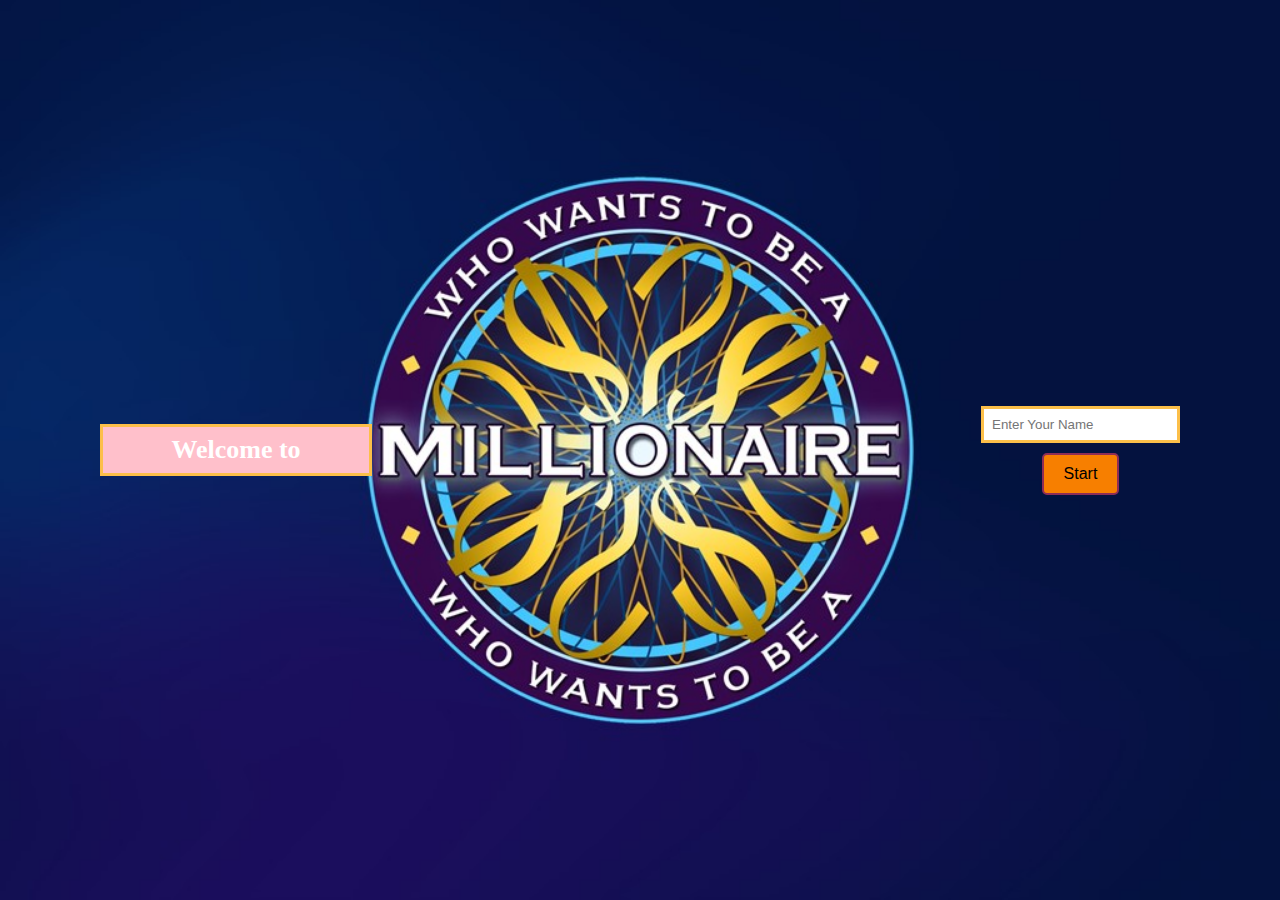
<file: index.html>
<!DOCTYPE html>
<html lang="en">
<head>
  <meta charset="UTF-8">
  <meta name="viewport" content="width=device-width, initial-scale=1.0">
  <link rel="stylesheet" type="text/css" href="assets/css/style.css">
  <title>Millionaire Game</title>
</head>
<body>
  <header>
    <h3>Welcome to</h3>
  </header>
  <div class="start" id="startContainer">
    <form id="startForm" action="game.html">
      <input type="text" name="user" id="user" required placeholder="Enter Your Name">
      <button onclick="redirectToGamePage()">Start</button>
    </form>
  </div>
</body>
</html>
</file>
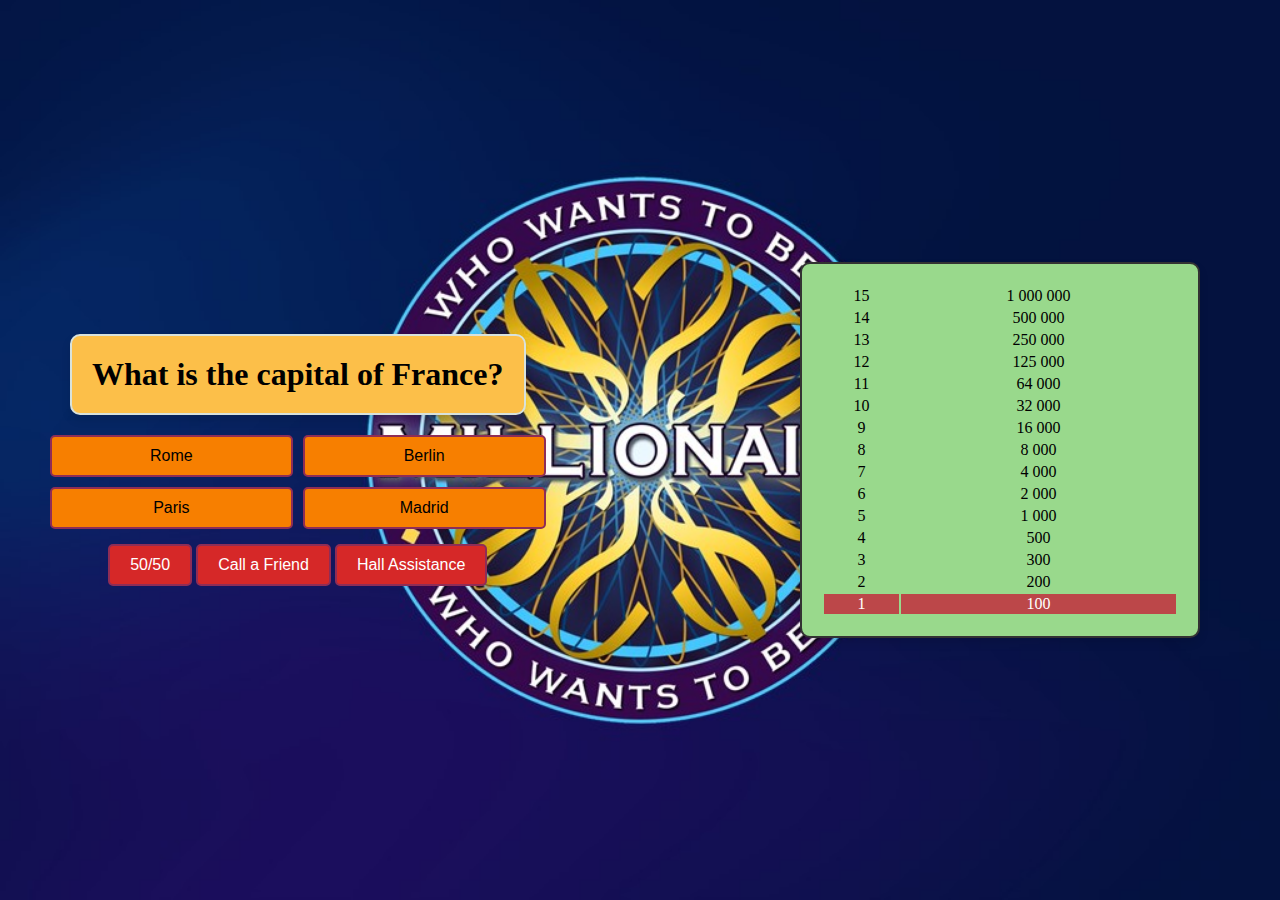
<file: game.html>
<!DOCTYPE html>
<html lang="en">
<head>
  <meta charset="UTF-8">
  <meta name="viewport" content="width=device-width, initial-scale=1.0">
  <link rel="stylesheet" type="text/css" href="assets/css/style.css">
  <title>Millionaire Game</title>
</head>
<body>
 
  <div class="container">
  <div class="left-section">  
  <h1 id="question"></h1>
  <h2 id="choices"></h2>
  <button class="hint" onclick="useFiftyFifty()">50/50</button>
  <button class="hint" onclick="callAFriend()">Call a Friend</button>
  <button class="hint" onclick="getHallAssistance()">Hall Assistance</button>
    </div>

  <div class="table-section">
  <table>
    <tr class="tr">
      <td>15</td>
      <td>1 000 000</td>
    </tr>
    <tr>
      <td>14</td>
      <td>500 000</td>
    </tr>
    <tr>
      <td>13</td>
      <td>250 000</td>
    </tr>
    <tr>
      <td>12</td>
      <td>125 000</td>
    </tr>
    <tr>
      <td>11</td>
      <td>64 000</td>
    </tr>
    <tr class="tr">
      <td>10</td>
      <td>32 000</td>
    </tr>
    <tr>
      <td>9</td>
      <td>16 000</td>
    </tr>
    <tr>
      <td>8</td>
      <td>8 000</td>
    </tr>
    <tr>
      <td>7</td>
      <td>4 000</td>
    </tr>
    <tr>
      <td>6</td>
      <td>2 000</td>
    </tr>
    <tr class="tr">
      <td>5</td>
      <td>1 000</td>
    </tr>
    <tr>
      <td>4</td>
      <td>500</td>
    </tr>
    <tr>
      <td>3</td>
      <td>300</td>
    </tr>
    <tr>
      <td>2</td>
      <td>200</td>
    </tr>
    <tr>
      <td>1</td>
      <td>100</td>
    </tr>
  </table>
    </div>
    </div>
  <script src="assets/javascript/script.js"></script>
</body>

</html>
</file>
<file: assets/css/style.css>
body {
  background: url('../images/Who-Wants-to-be-a-millionaire.jpg') no-repeat center center fixed;
  background-size: cover;
  display: flex;
  justify-content: space-between;
  align-items: center;
  height: 100vh;
  margin: 0;
}

.container {
  display: flex;
  justify-content: space-between;
  align-items: center;
  width: 100%;
}

.table-section {
  text-align: center;
  margin-right: 60px;
}

.left-section {
  text-align: center;
  margin-left: 50px;
}

h1 {
  background-color: #fcbf49;
  border: 2px solid #d8e2dc;
  border-radius: 10px;
  color: black;
  padding: 20px;
  margin: 20px;
  box-shadow: 0 5px 10px rgba(0, 0, 0, 0.1);
  text-align: center;
  position: relative;
}

h3 {
  color: white;
  font-size: 26px;
  margin-left: 100px;
  padding: 8px;
  border: solid 3px #fcbf49;
  background-color: pink;
  width: 250px;
  text-align: center;
}

#choices {
  font-size: 18px;
  display: grid;
  grid-template-columns: repeat(2, 1fr);
  gap: 10px;
}

button {
  background-color: #f77f00;
  color: black;
  border: solid 2px #8f2d56;
  padding: 10px 20px;
  cursor: pointer;
  border-radius: 5px;
  font-size: 16px;
}

.hint {
  background-color: #d62828;
  color: white;
  padding: 10px 20px;
  cursor: pointer;
  border-radius: 5px;
}

table {
  background-color: #99d98c;
  border: 2px solid #333;
  border-radius: 10px;
  padding: 20px;
  margin: 20px;
  box-shadow: 0 5px 10px rgba(0, 0, 0, 0.1);
  text-align: center;
  width: 400px;
}

tr.highlighted {
  background-color: #bc4749;
  color: #fff;
}

.start {
  text-align: center;
}

.start form {
  display: flex;
  flex-direction: column;
  align-items: center;
  margin-right: 100px;
}

.start input {
  margin-bottom: 10px;
  padding: 8px;
  border: solid 3px #fcbf49;
}

.begin {
  background-color: pink;
  color: black;
  border: solid 2px #776B5D;
  padding: 10px 20px;
  cursor: pointer;
  border-radius: 5px;
  font-size: 16px;
  text-decoration: none;
}
</file>
